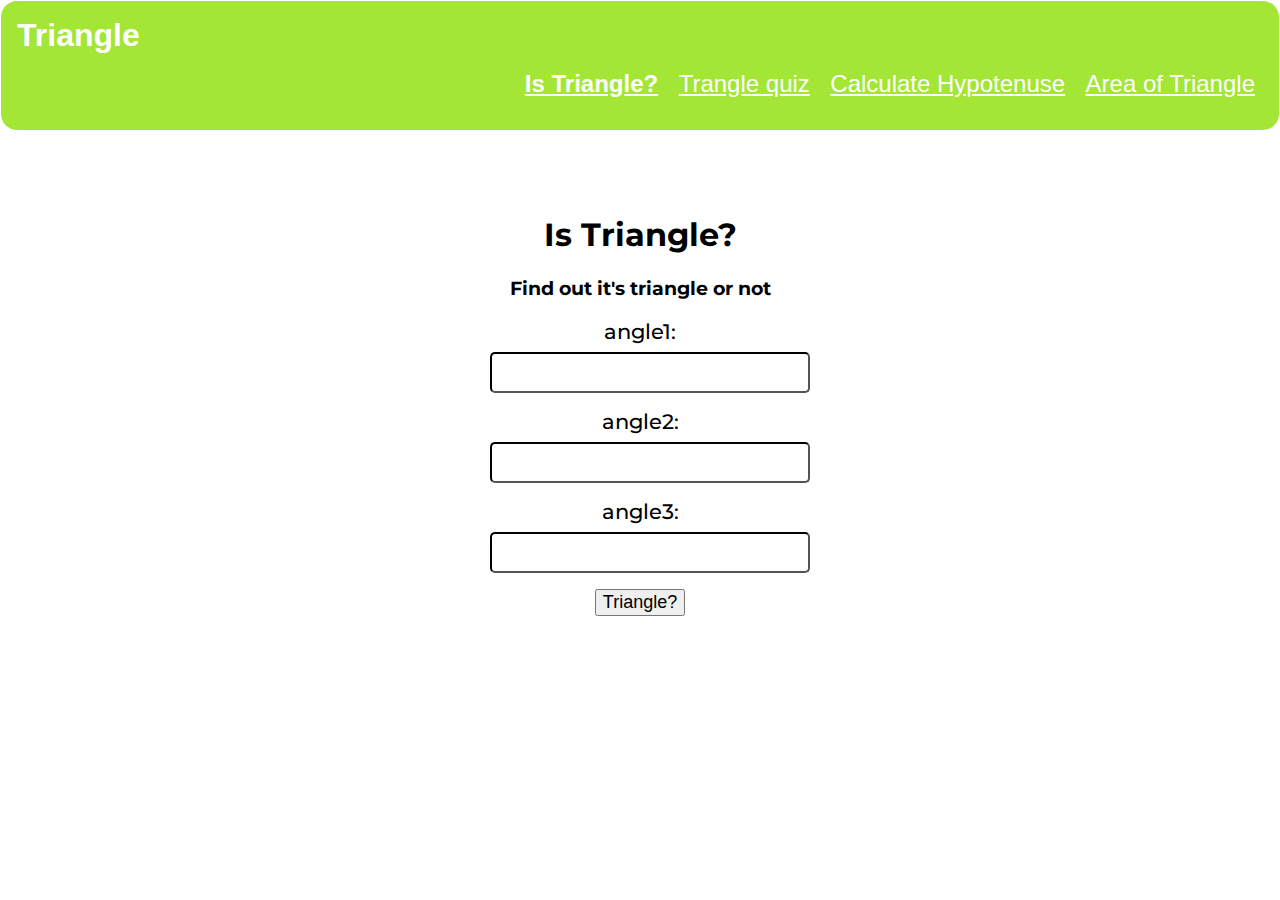
<file: index.html>
<!DOCTYPE html>
<html lang="en">
<head>
    <meta charset="UTF-8">
    <meta http-equiv="X-UA-Compatible" content="IE=edge">
    <meta name="viewport" content="width=device-width, initial-scale=1.0">
    <title>Is Triangle?</title>
    <link rel="stylesheet" href="styles.css">
</head>
<body>
    <nav class="navigation container">
        <div class="nav-brand">Triangle</div>
        <ul class="list-non-bullet nav-pills">
            <li class="list-item-inline">
                <a class="link link-active" href="/">Is Triangle?</a>
            </li>
            <li class="list-item-inline">
                <a class="link" href="/quiz.html">Trangle quiz</a>
            </li>
            <li class="list-item-inline">
                <a class="link" href="/hypotenuse.html">Calculate Hypotenuse</a>
            </li>
            <li class="list-item-inline">
                <a class="link" href="/area.html">Area of Triangle</a>
            </li>
        </ul>
    </nav>

    <main class="index-main">
    <h1>Is Triangle?</h1>
    <p class="index-para">Find out it's triangle or not</p>
    <div class="index-container">
        <label for="angle1" class="input-label index-label">angle1:</label>
        <input type="number" class="angle-input index-input"/>
        <label for="angle2" class="input-label index-label">angle2:</label>
        <input type="number" class="angle-input index-input"/>
        <label for="angle3" class="input-label index-label ">angle3:</label>
        <input type="number" class="angle-input index-input"/>
        <button id="triangle-btn" class="index-btn"> Triangle?</button>   
        <p id="output" class="index-output"></p>
    </div>
    </main>




    <script src="istriangle.js"></script>
</body>
</html>
</file>
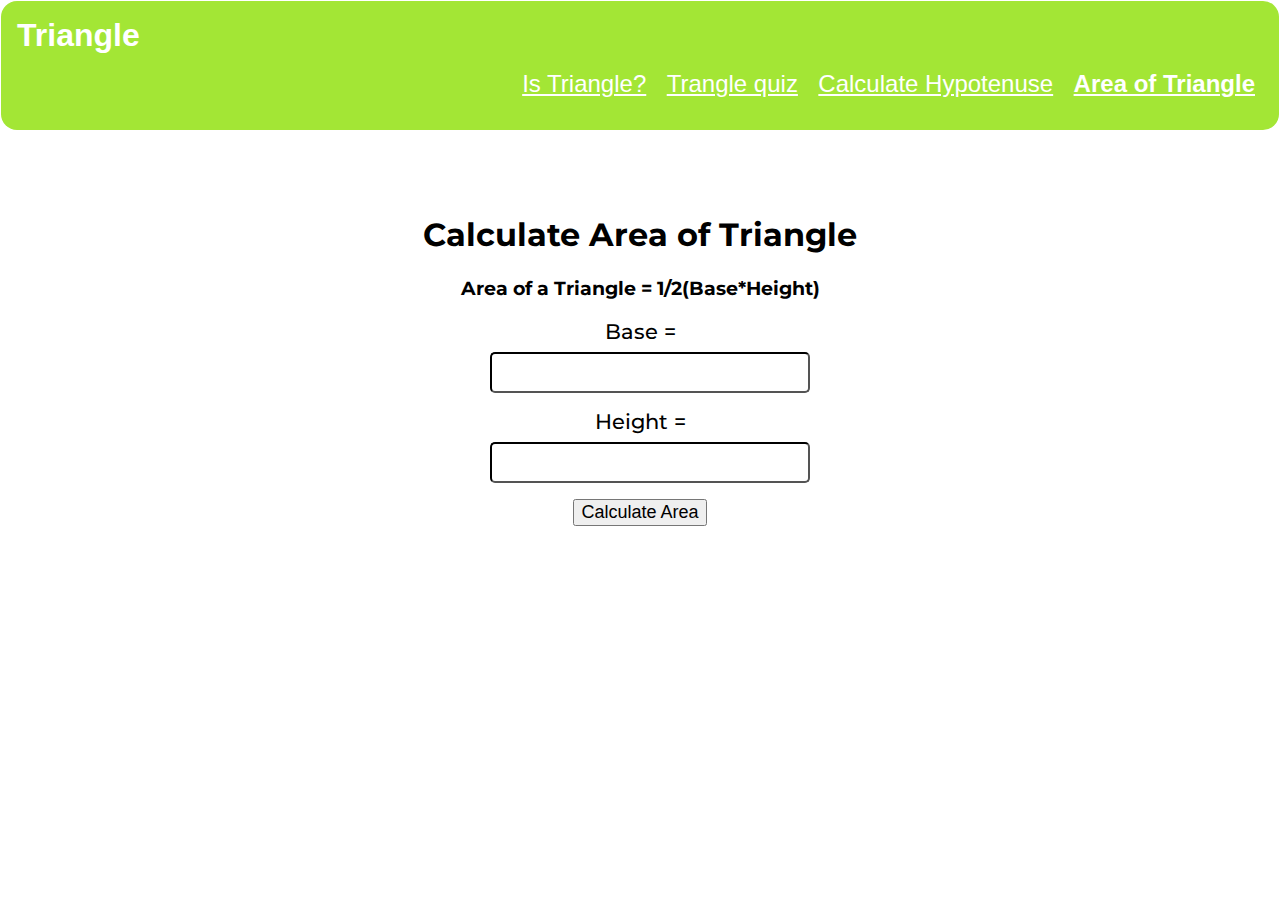
<file: area.html>
<!DOCTYPE html>
<html lang="en">
<head>
    <meta charset="UTF-8">
    <meta http-equiv="X-UA-Compatible" content="IE=edge">
    <meta name="viewport" content="width=device-width, initial-scale=1.0">
    <title>Area of Triangle</title>
    <link rel="stylesheet" href="styles.css">

</head>
<body>
    <nav class="navigation container">
        <div class="nav-brand">Triangle</div>
        <ul class="list-non-bullet nav-pills">
            <li class="list-item-inline">
                <a class="link" href="/">Is Triangle?</a>
            </li>
            <li class="list-item-inline">
                <a class="link" href="/quiz.html">Trangle quiz</a>
            </li>
            <li class="list-item-inline">
                <a class="link" href="/hypotenuse.html">Calculate Hypotenuse</a>
            </li>
            <li class="list-item-inline">
                <a class="link link-active" href="/area.html">Area of Triangle</a>
            </li>
        </ul>
    </nav>
<main class="area-main">
    <h1>Calculate Area of Triangle</h1>
    <p class="area-para">Area of a Triangle = 1/2(Base*Height)</p>
    <div class="area-container">
        <label class="area-label">Base =</label>
        <input type="number" class="side-input area-input" />
        <label class="area-label">Height =</label>
        <input type="number" class="side-input area-input"/>
        <button id="btn" class="area-btn">Calculate Area</button>
        <div id="output" class="area-output"></div>
    </div>
   
</main>


    <script src="area.js"></script>
</body>
</html>
</file>
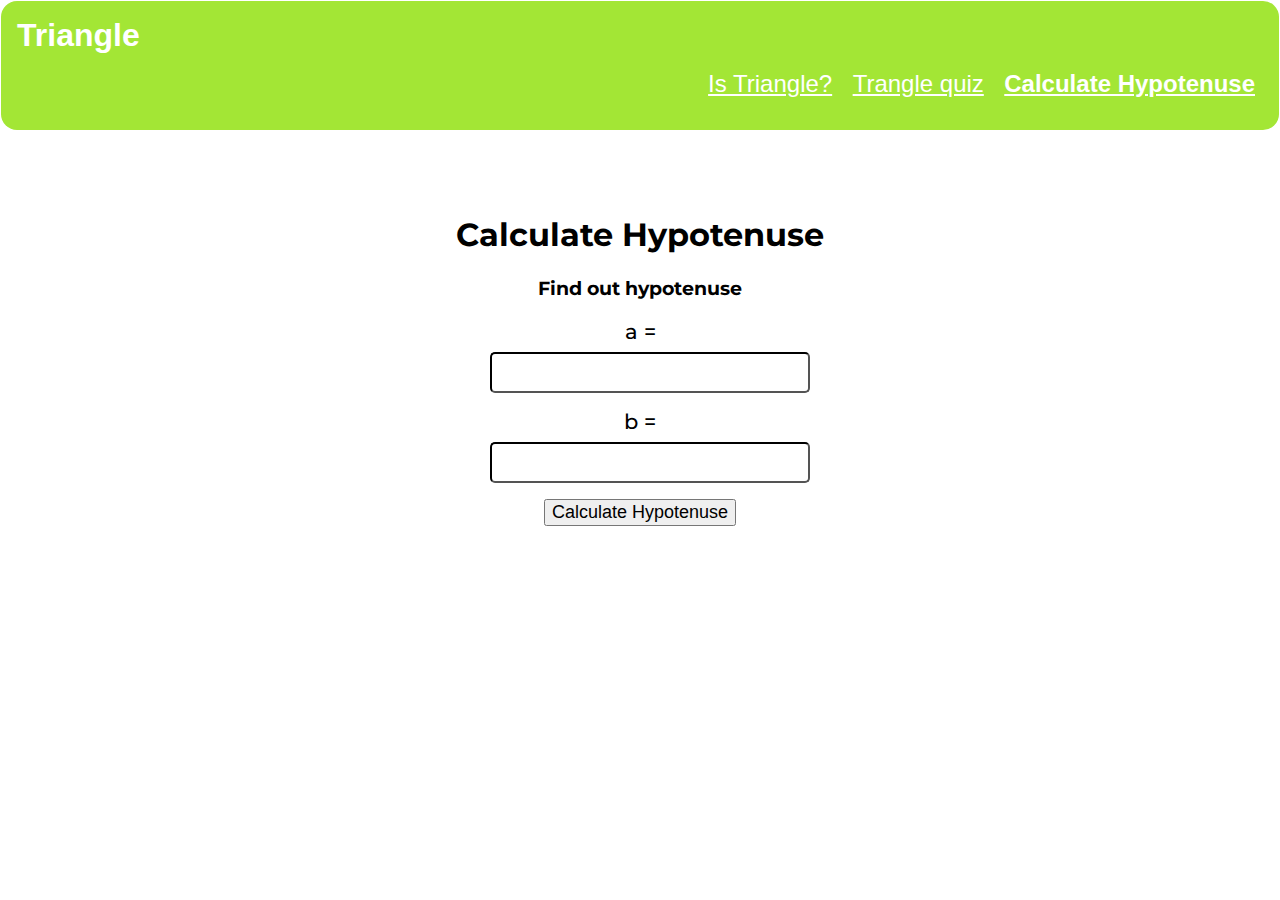
<file: hypotenuse.html>
<!DOCTYPE html>
<html lang="en">
<head>
    <meta charset="UTF-8">
    <meta http-equiv="X-UA-Compatible" content="IE=edge">
    <meta name="viewport" content="width=device-width, initial-scale=1.0">
    <title>Hypotenuse</title>
    <link rel="stylesheet" href="styles.css">

</head>
<body>
    <nav class="navigation container">
        <div class="nav-brand">Triangle</div>
        <ul class="list-non-bullet nav-pills">
            <li class="list-item-inline">
                <a class="link" href="/">Is Triangle?</a>
            </li>
            <li class="list-item-inline">
                <a class="link" href="/quiz.html">Trangle quiz</a>
            </li>
            <li class="list-item-inline">
                <a class="link link-active" href="/hypotenuse.html">Calculate Hypotenuse</a>
            </li>
        </ul>
    </nav>
<main class="hypotenuse-main">
    <h1>Calculate Hypotenuse</h1>
    <p class="hypotenuse-para">Find out hypotenuse</p>
    <div class="hypotenuse-container">
        <label class="hypotenuse-label">a =</label>
        <input type="number" class="side-input hypotenuse-input" />
        <label class="hypotenuse-label">b =</label>
        <input type="number" class="side-input hypotenuse-input"/>
        <button id="btn" class="hypotenuse-btn">Calculate Hypotenuse</button>
        <div id="output" class="hypotenuse-output"></div>
    </div>
   
</main>


    <script src="hypotenuse.js"></script>
</body>
</html>
</file>
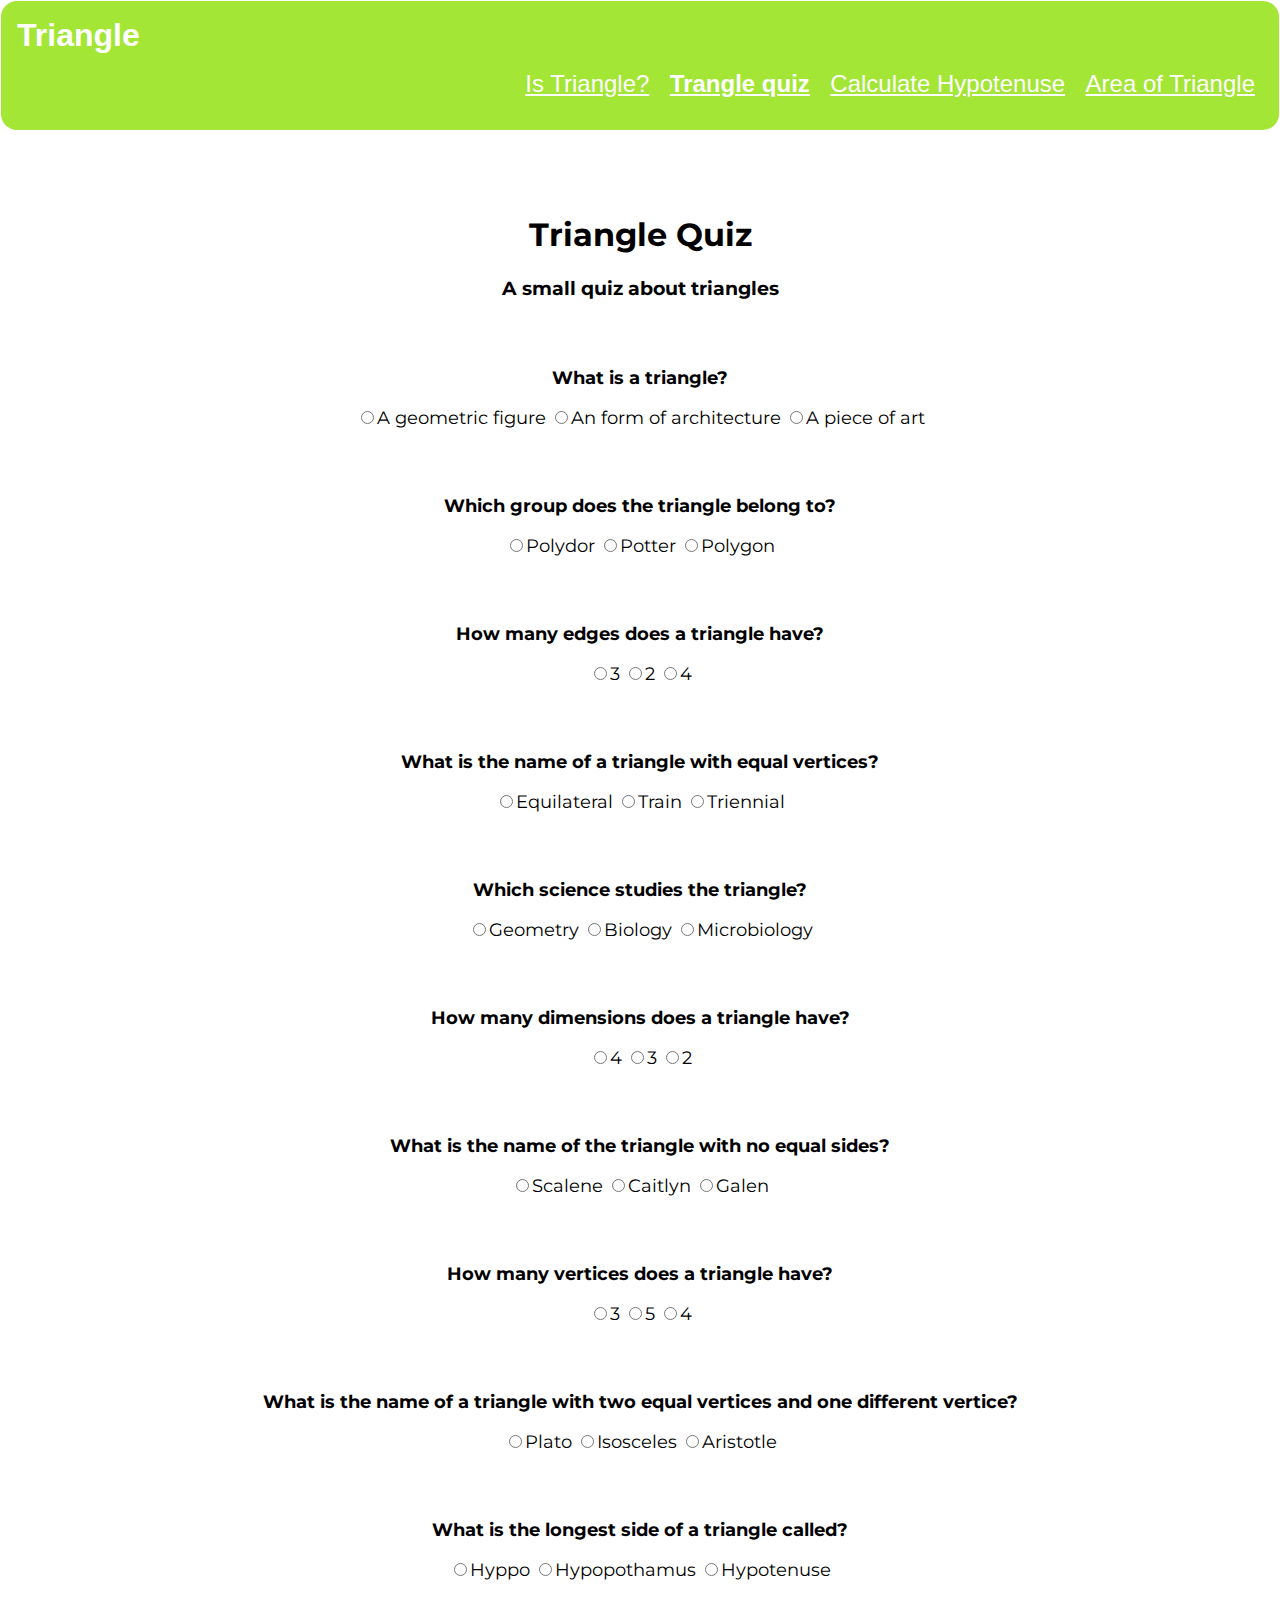
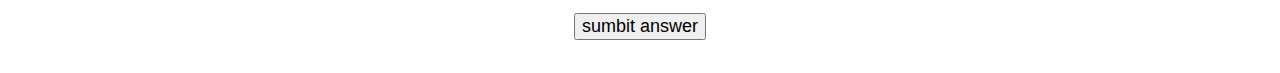
<file: quiz.html>
<!DOCTYPE html>
<html lang="en">

<head>
    <meta charset="UTF-8">
    <meta http-equiv="X-UA-Compatible" content="IE=edge">
    <meta name="viewport" content="width=device-width, initial-scale=1.0">
    <title>Trangle quiz</title>
    <link rel="stylesheet" href="styles.css">

</head>

<body>
    <nav class="navigation container">
        <div class="nav-brand">Triangle</div>
        <ul class="list-non-bullet nav-pills">
            <li class="list-item-inline">
                <a class="link" href="/">Is Triangle?</a>
            </li>
            <li class="list-item-inline">
                <a class="link link-active" href="/quiz.html">Trangle quiz</a>
            </li>
            <li class="list-item-inline">
                <a class="link" href="/hypotenuse.html">Calculate Hypotenuse</a>
            </li>
            <li class="list-item-inline">
                <a class="link" href="/area.html">Area of Triangle</a>
            </li>
        </ul>
    </nav>
    <main class="quiz-main">
        <h1>Triangle Quiz</h1>
        <p class="quiz-para">A small quiz about triangles</p>
        <form class="quizform">
            <div class="question-container quiz-container">
                <p>
                 What is a triangle?
                </p>
                <label><input type="radio" name="question1" value="A geometric figure" />A geometric figure</label>
                <label><input type="radio" name="question1" value="An form of architecture" />An form of architecture</label>
                <label><input type="radio" name="question1" value="A piece of art" />A piece of art</label>
            </div>

            <div class="question-container quiz-container">
                <p>
                 Which group does the triangle belong to?
                </p>
                <label><input type="radio" name="question2" value="Polydor" />Polydor</label>
                <label><input type="radio" name="question2" value="Potter" />Potter</label>
                <label><input type="radio" name="question2" value="Polygon" />Polygon</label>
            </div>

            <div class="question-container quiz-container">
                <p>
                 How many edges does a triangle have?
                </p>
                <label><input type="radio" name="question3" value="3" />3</label>
                <label><input type="radio" name="question3" value="2" />2</label>
                <label><input type="radio" name="question3" value="4" />4</label>
            </div>

            <div class="question-container quiz-container">
                <p>
                  What is the name of a triangle with equal vertices?
                </p>
                <label><input type="radio" name="question4" value="Equilateral" />Equilateral</label>
                <label><input type="radio" name="question4" value="Train" />Train</label>
                <label><input type="radio" name="question4" value="Triennial" />Triennial</label>
            </div>

            <div class="question-container quiz-container">
                <p>
                Which science studies the triangle?
                </p>
                <label><input type="radio" name="question5" value="Geometry" />Geometry</label>
                <label><input type="radio" name="question5" value="Biology" />Biology</label>
                <label><input type="radio" name="question5" value="Microbiology" />Microbiology</label>
            </div>


            <div class="question-container quiz-container">
                <p>
                 How many dimensions does a triangle have?
                </p>
                <label><input type="radio" name="question6" value="4" />4</label>
                <label><input type="radio" name="question6" value="3" />3</label>
                <label><input type="radio" name="question6" value="2" />2</label>
            </div>



            <div class="question-container quiz-container">
                <p>
                 What is the name of the triangle with no equal sides?
                </p>
                <label><input type="radio" name="question7" value="Scalene" />Scalene</label>
                <label><input type="radio" name="question7" value="Caitlyn" />Caitlyn</label>
                <label><input type="radio" name="question7" value="Galen" />Galen</label>
            </div>

            <div class="question-container quiz-container">
                <p>
                  How many vertices does a triangle have?
                </p>
                <label><input type="radio" name="question8" value="3" />3</label>
                <label><input type="radio" name="question8" value="5" />5</label>
                <label><input type="radio" name="question8" value="4" />4</label>
            </div>


            <div class="question-container quiz-container">
                <p>
                  What is the name of a triangle with two equal vertices and one different vertice?
                </p>
                <label><input type="radio" name="question9" value="Plato" />Plato</label>
                <label><input type="radio" name="question9" value="Isosceles" />Isosceles</label>
                <label><input type="radio" name="question9" value="Aristotle" />Aristotle</label>
            </div>


            <div class="question-container quiz-container">
                <p>
                  What is the longest side of a triangle called?
                </p>
                <label><input type="radio" name="question10" value="Hyppo" />Hyppo</label>
                <label><input type="radio" name="question10" value="Hypopothamus" />Hypopothamus</label>
                <label><input type="radio" name="question10" value="Hypotenuse" />Hypotenuse</label>
            </div>


        </form>
        <button id="sumbit" class="quiz-btn"> sumbit answer</button>
        <div id="output" class="quiz-output"></div>
    </main>


    <script src="quiz.js"></script>
</body>

</html>
</file>
<file: styles.css>
@import url('https://fonts.googleapis.com/css2?family=Montserrat:wght@400;700&display=swap');


body {
    font-family: 'Montserrat', sans-serif;
    margin: 1px;
    display: block; 
}


/** navigation **/

.navigation {
    background-color: #a3e635;
    color: white;
    padding: 1rem;
    border-bottom-left-radius: 0rem;
    border-radius: 1rem ;
    font-family: 'Sora', sans-serif;
}

.navigation .nav-brand {
    font-weight: bold;
    font-size: xx-large
}

.navigation .nav-pills {
    text-align: right;
}

.navigation .link {
    color: white;
    font-size: x-large;
}

.navigation .link-active {
    font-weight: bold;
}

.list-non-bullet {
    list-style: none;
    padding-inline-start: 0px;
}

.list-item-inline {
    display: inline;
    padding: 0rem 0.5rem;
}


/* index.html css only */

.index-main{
    text-align: center;
    padding-top: 4rem;
}
.index-para{
    font-size: larger;
    font-weight: bold;
}

.index-container{
    width: 300px;
    margin: auto auto;
}


.index-label {
  font-weight: 500;
  font-size: 1.3rem;
  display: block;
  margin-top: 0.5rem;
  width: 100%;
}

.index-input {
  border-radius: 5px;
  padding: 0.5rem;
  font-size: large;
  margin: 1rem 0;
  border-color: black;
  display: block;
  margin-top: 0.5rem;
  width: 100%;
}

.index-btn{
    font-size: large;
}

.index-output{
    font-size: x-large;
    font-weight: bold;
}



/* hypotenuse.html css only */

.hypotenuse-main{
    text-align: center;
    padding-top: 4rem;
}
.hypotenuse-para{
    font-size: larger;
    font-weight: bold;
}

.hypotenuse-container{
    width: 300px;
    margin: auto auto;
}


.hypotenuse-label {
  font-weight: 500;
  font-size: 1.3rem;
  display: block;
  margin-top: 0.5rem;
  width: 100%;
}

.hypotenuse-input {
  border-radius: 5px;
  padding: 0.5rem;
  font-size: large;
  margin: 1rem 0;
  border-color: black;
  display: block;
  margin-top: 0.5rem;
  width: 100%;
}

.hypotenuse-btn{
    font-size: large;
}

.hypotenuse-output{
    padding-top: 2rem;
    font-size: x-large;
    font-weight: bold;
}

/* quiz.html css only */

.quiz-main{
    text-align: center;
    padding-top: 4rem;
}
.quiz-para{
    font-size: larger;
    font-weight: bold;
}

.quiz-container p {
    font-size: large;
    font-weight: bold;
    padding-top: 3rem;
}

.quiz-container label,input{
    font-size: large;
}

.quiz-btn{
    font-size: large;
     margin-top: 2rem;
}

.quiz-output{
    padding-top: 2rem;
    font-size: x-large;
    font-weight: bold;
}



/* area.html css only */

.area-main{
    text-align: center;
    padding-top: 4rem;
}
.area-para{
    font-size: larger;
    font-weight: bold;
}

.area-container{
    width: 300px;
    margin: auto auto;
}


.area-label {
  font-weight: 500;
  font-size: 1.3rem;
  display: block;
  margin-top: 0.5rem;
  width: 100%;
}

.area-input {
  border-radius: 5px;
  padding: 0.5rem;
  font-size: large;
  margin: 1rem 0;
  border-color: black;
  display: block;
  margin-top: 0.5rem;
  width: 100%;
}

.area-btn{
    font-size: large;
    padding-bottom: 1px;
}

.area-output{
    padding-top: 1rem;
    font-size: x-large;
    font-weight: bold;
}
</file>
